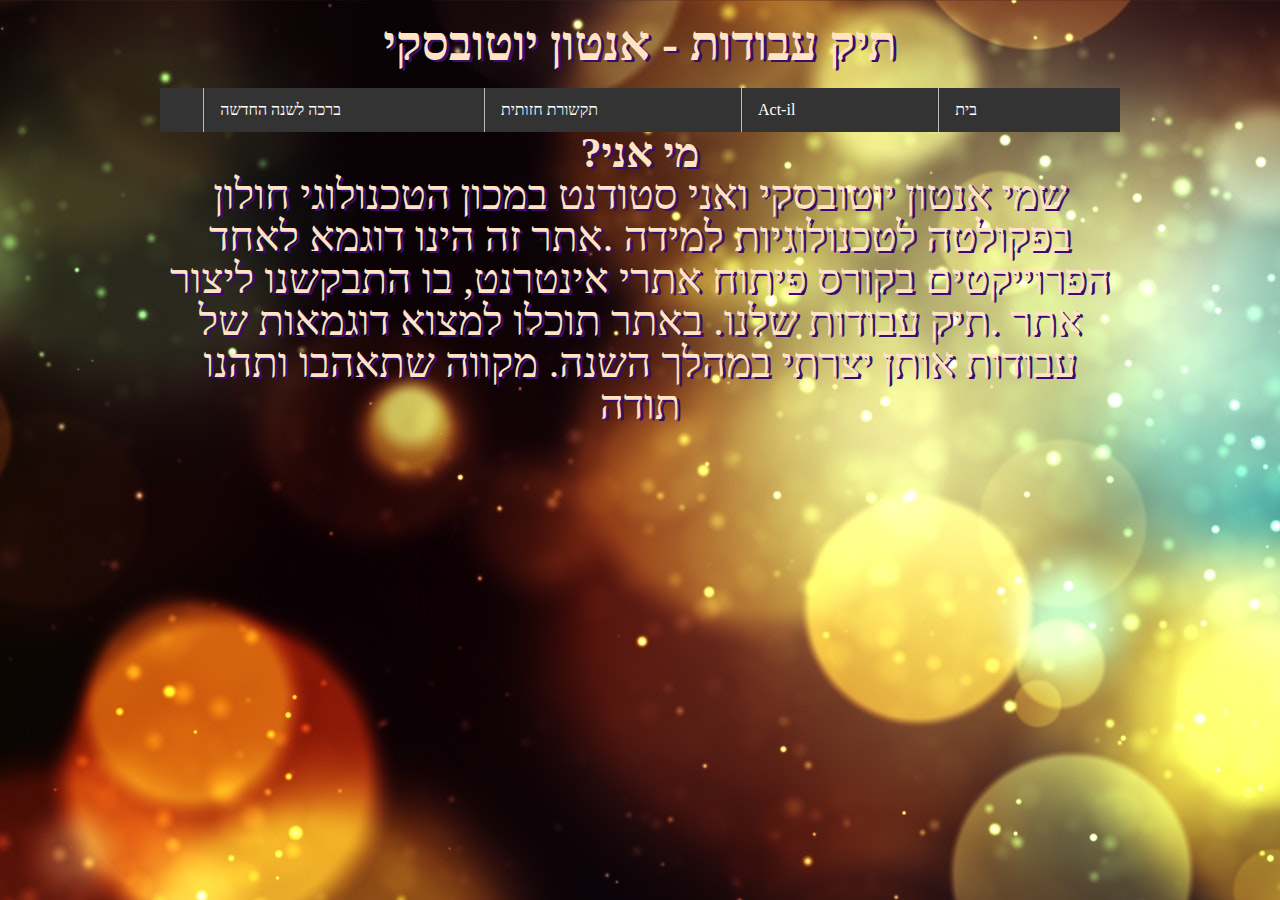
<file: AntonProtfolio/index.html>
﻿<!doctype html>
<html lang="">
<head>
    <meta charset="utf-8" />
    <title>תיק עבודות- אנטון יוטובסקי</title>
    <meta name="description" content="תיק עבודות - אנטון יוטובסקי" />
    <meta name="keywords" content="תיק,עבודות,אנטון,פיתוח אתרים,עיצוב,מכון טכנולוגי חולון, טכנולוגיות למידה" />
    <meta name="author" content="אנטון יוטובסקי" />
    <meta name="viewport" content="width=device-width, initial-scale=1.0, user-scalable=yes">
    
    <!-- CSS -->
    <link href="styles/reset.css" rel="stylesheet" />
    <link href="styles/myStyle.css" rel="stylesheet" />


    <!-- Scripts -->
    <script src="jScripts/jquery-1.12.0.min.js"></script>
    
</head>
<body>
    <div id="container">
        <article>
            <header>
                <h1>תיק עבודות - אנטון יוטובסקי</h1>
            </header>
            <ul>
                <li><a class="active" href="index.html">בית</a></li>
                <li><a  href="actil.html">Act-il</a></li>
                <li><a  href="com.html">תקשורת חזותית</a></li>
                <li><a  href="newyear.html">ברכה לשנה החדשה</a></li>
            </ul>
            <h2>מי אני?</h2>
            <p id="homeinfo">שמי אנטון יוטובסקי ואני סטודנט במכון הטכנולוגי חולון בפקולטה לטכנולוגיות למידה
            .אתר זה הינו דוגמא לאחד הפרוייקטים בקורס פיתוח אתרי אינטרנט, בו התבקשנו ליצור אתר
            .תיק עבודות שלנו. באתר תוכלו למצוא דוגמאות של עבודות אותן יצרתי במהלך השנה.
            מקווה שתאהבו ותהנו
            תודה</p>

        </article>
    </div>
</body>
</html>
</file>
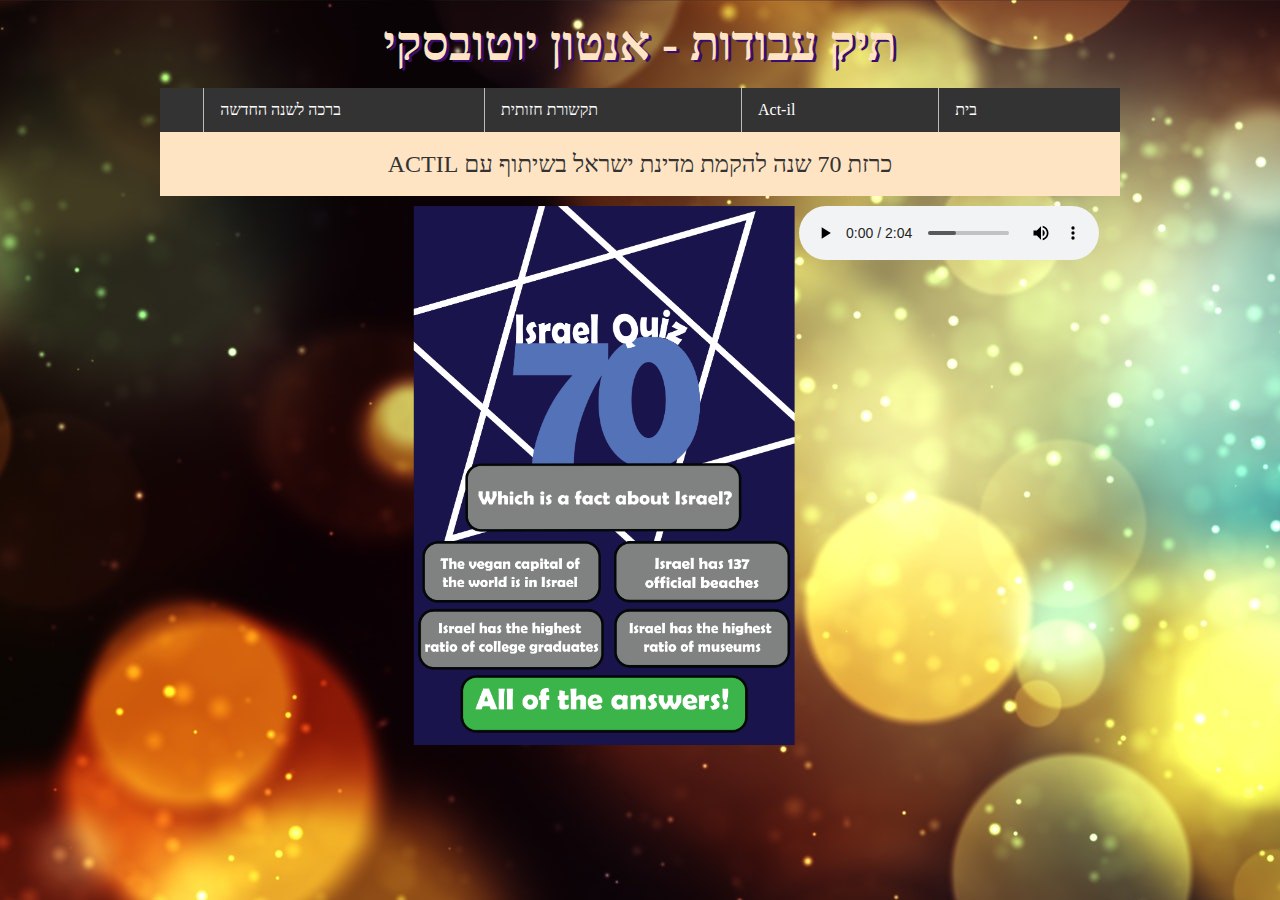
<file: AntonProtfolio/actil.html>
﻿<!doctype html>
<html lang="">
<head>
    <meta charset="utf-8" />
    <title></title>
    <meta name="description" content="" />
    <meta name="keywords" content="" />
    <meta name="author" content="" />
    <meta name="viewport" content="width=device-width, initial-scale=1.0, user-scalable=yes">
    
    <!-- CSS -->
    <link href="styles/reset.css" rel="stylesheet" />
    <link href="styles/myStyle.css" rel="stylesheet" />


    <!-- Scripts -->
    <script src="jScripts/jquery-1.12.0.min.js"></script>
    
</head>
<body>
    <div id="container">
        <article>
            <header>
                <h1>תיק עבודות - אנטון יוטובסקי</h1>
            </header>
            <ul>
                <li><a class="active" href="index.html">בית</a></li>
                <li><a href="actil.html">Act-il</a></li>
                <li><a href="com.html">תקשורת חזותית</a></li>
                <li><a href="newyear.html">ברכה לשנה החדשה</a></li>
            </ul>
            <a href="
images/Anton_Youtovsky_A2.png" target="_blank">
                <img id="act" src=
                "images/Anton_Youtovsky_A2.png"  style= width="530" height="560" />
            </a>

            <div id="act1"> כרזת 70 שנה להקמת מדינת ישראל בשיתוף עם ACTIL</div>
            <div id="sound">
                <audio controls="controls">
                    <source src="sounds/%d7%90%d7%a8%d7%a5%20%d7%99%d7%a9%d7%a8%d7%90%d7%9c%20%d7%a9%d7%9c%d7%99%20%d7%99%d7%a4%d7%94%20%d7%95%d7%92%d7%9d%20%d7%a4%d7%95%d7%a8%d7%97%d7%aa%20%d7%9c%d7%92%d7%95%20%d7%a1%d7%98%d7%99%d7%99%d7%9c-%20%d7%99%d7%95%d7%9d%20%d7%94%d7%a2%d7%a6%d7%9e%d7%90%d7%95%d7%aa%202016.ogg" type="audio/ogg" />
                </audio>
            </div>
        </article>
    </div>
</body>
</html>
</file>
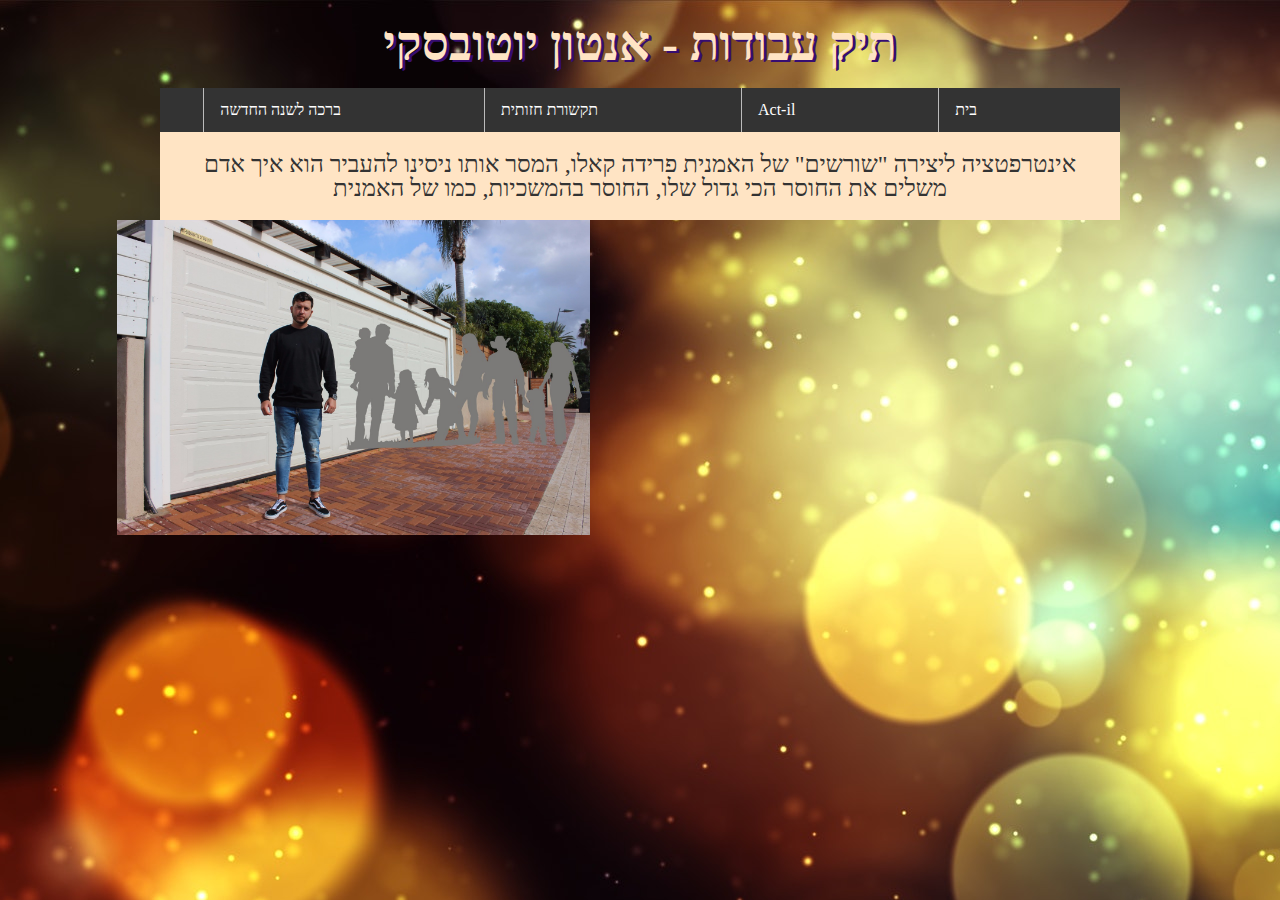
<file: AntonProtfolio/com.html>
﻿<!doctype html>
<html lang="">
<head>
    <meta charset="utf-8" />
    <title></title>
    <meta name="description" content="" />
    <meta name="keywords" content="" />
    <meta name="author" content="" />
    <meta name="viewport" content="width=device-width, initial-scale=1.0, user-scalable=yes">
    
    <!-- CSS -->
    <link href="styles/reset.css" rel="stylesheet" />
    <link href="styles/myStyle.css" rel="stylesheet" />


    <!-- Scripts -->
    <script src="jScripts/jquery-1.12.0.min.js"></script>
    
</head>
<body>
    <div id="container">
        <article>
            <header>
                <h1>תיק עבודות - אנטון יוטובסקי</h1>
            </header>
            <ul>
                <li><a class="active" href="index.html">בית</a></li>
                <li><a href="actil.html">Act-il</a></li>
                <li><a href="com.html">תקשורת חזותית</a></li>
                <li><a href="newyear.html">ברכה לשנה החדשה</a></li>
            </ul>
            <div id="com">
                <a href="images/WhatsApp Image 2018-01-16 at 17.23.17.jpeg" target="_blank">
                    <img id="com2" src= "images/WhatsApp Image 2018-01-16 at 17.23.17.jpeg" width="473" height="315" />
                   
                </a>
            </div>
            <div id="com1">אינטרפטציה ליצירה "שורשים" של האמנית פרידה קאלו, 
            המסר אותו ניסינו להעביר הוא איך אדם משלים את החוסר הכי גדול שלו, החוסר בהמשכיות, כמו של האמנית</div>
            <div>
                <iframe width="500" height="315" src="https://www.youtube.com/embed/YoP6NQXMCqg" frameborder="0" allow="autoplay; encrypted-media" allowfullscreen></iframe>
            </div>
        </article>
    </div>
</body>
</html>
</file>
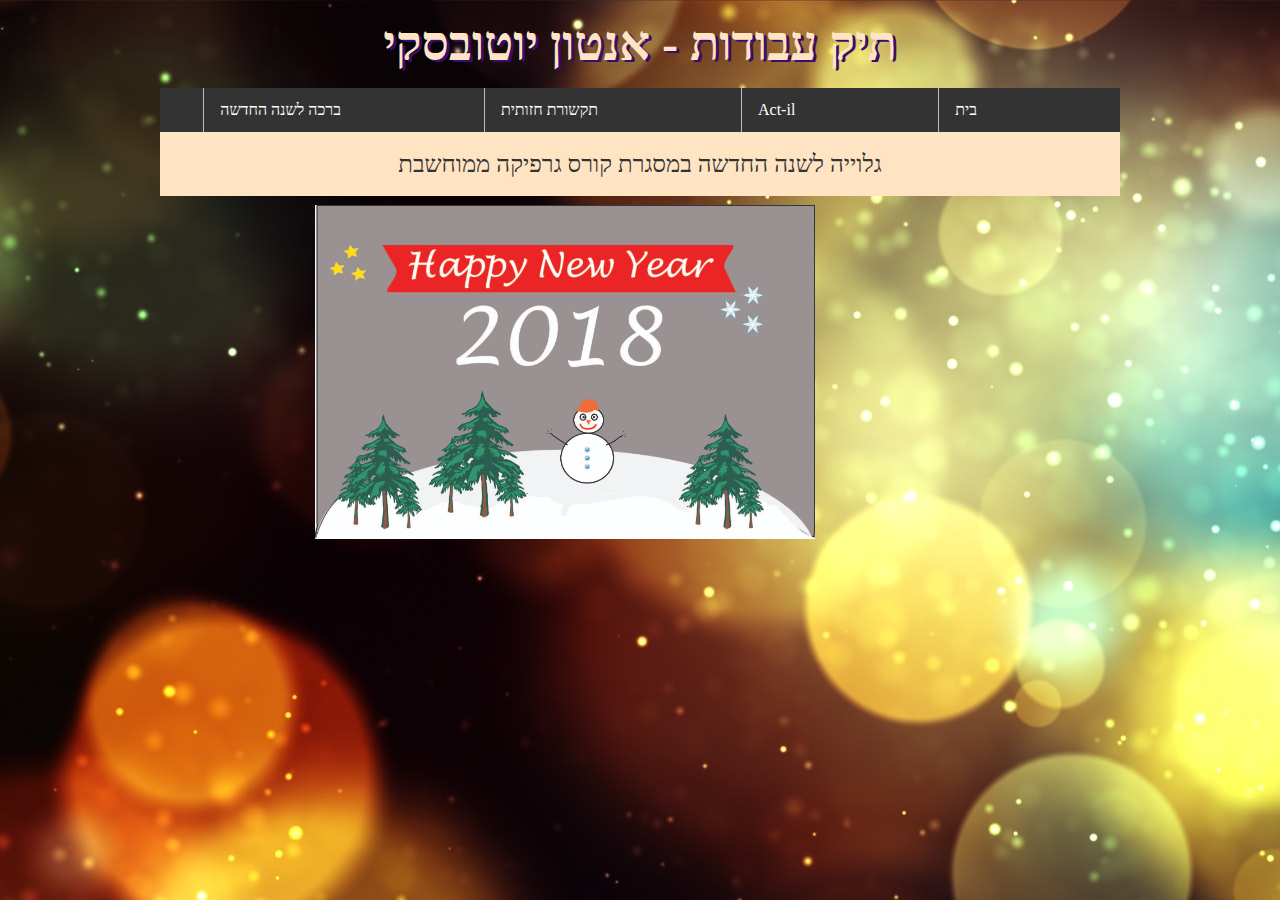
<file: AntonProtfolio/newyear.html>
﻿<!doctype html>
<html lang="">
<head>
    <meta charset="utf-8" />
    <title></title>
    <meta name="description" content="" />
    <meta name="keywords" content="" />
    <meta name="author" content="" />
    <meta name="viewport" content="width=device-width, initial-scale=1.0, user-scalable=yes">
    
    <!-- CSS -->
    <link href="styles/reset.css" rel="stylesheet" />
    <link href="styles/myStyle.css" rel="stylesheet" />


    <!-- Scripts -->
    <script src="jScripts/jquery-1.12.0.min.js"></script>
    
</head>
<body>
    <div id="container">
        <article>
            <header>
                <h1>תיק עבודות - אנטון יוטובסקי</h1>
            </header>
            <ul>
                <li><a class="active" href="index.html">בית</a></li>
                <li><a href="actil.html">Act-il</a></li>
                <li><a href="com.html">תקשורת חזותית</a></li>
                <li><a href="newyear.html">ברכה לשנה החדשה</a></li>
            </ul>
            <div id="newyear">
                <a href="images/e-card Anton_Youtovsky.jpg" target="_blank">
                    <img id="newyear1" src=
                    "images/e-card Anton_Youtovsky.jpg"  width="500" />
                </a>
            </div>
            <div id="newex">גלוייה לשנה החדשה במסגרת קורס גרפיקה ממוחשבת</div>
        </article>
    </div>
</body>
</html>
</file>
<file: AntonProtfolio/styles/myStyle.css>
body {
    direction: rtl;
    background: url('../images/pexels-photo-220067.jpeg')
    no-repeat center top;
    
}
#container {
    width: 960px;
    height: auto;
    margin: 0 auto;
    
}
ul {
    text-align: center;
    list-style-type: none;
    margin: 0;
    padding: 0;
    overflow: hidden;
    background-color: #333;
  
}


li {
    float: right;
    border-left: 1px solid #bbb;
    display: block;
    padding-right: 127px;
    text-align:center;
}

    li a {
        display:block;
        color: white;
        font-family:Tahoma;
        text-align: center;
        padding: 14px 16px;
        text-decoration: none;
       
        
    }

        li a:hover {
            background-color: #111;
        }
    

#newyear1 {
    padding: 35px;
    position: absolute;
    right: 430px;
    top: 170px;
}
#newex {
    color: #333;
    font-size: 24px;
    text-align: center;
    font-family: Tahoma;
    background-color: bisque;
    padding: 20px;
}
#com1 {
    color: #333;
    font-size: 24px;
    text-align: center;
    background-color: bisque;
    padding: 20px;
    font-family: Tahoma;
}
#com {
    padding-right: 5px;
    position: absolute;
    right: 333px;
    top: 24px;
}
#com2 {
    padding: 0px
    ;
    position: absolute;
    right: 357px;
    top: 196px;
}
#act {
    position: absolute;
    padding-top: 10px;
    padding-bottom: 10px;
    right: 460px;
    top: 175px;
}
#act1 {
    color: #333;
    font-size: 24px;
    text-align: center;
    background-color: bisque;
    padding: 20px;
    font-family:Tahoma;
}
h1 {
    color: bisque;
    text-align: center;
    font-size: 48px;
    font-family: Tahoma;
    text-shadow: 3px 2px #360d71;
    padding:20px;
}
#homeinfo {
    color: bisque;
    text-align: center;
    font-size: 42px;
    font-family: Tahoma;
    text-shadow: 3px 2px #360d71
}
h2 {
    color: bisque;
    text-align: center;
    font-size: 42px;
    font-family: Tahoma;
    text-shadow: 3px 2px #360d71
}
#sound {
    padding: 0px;
    position: absolute;
    top: 206px;
    right: 181px
}
</file>
